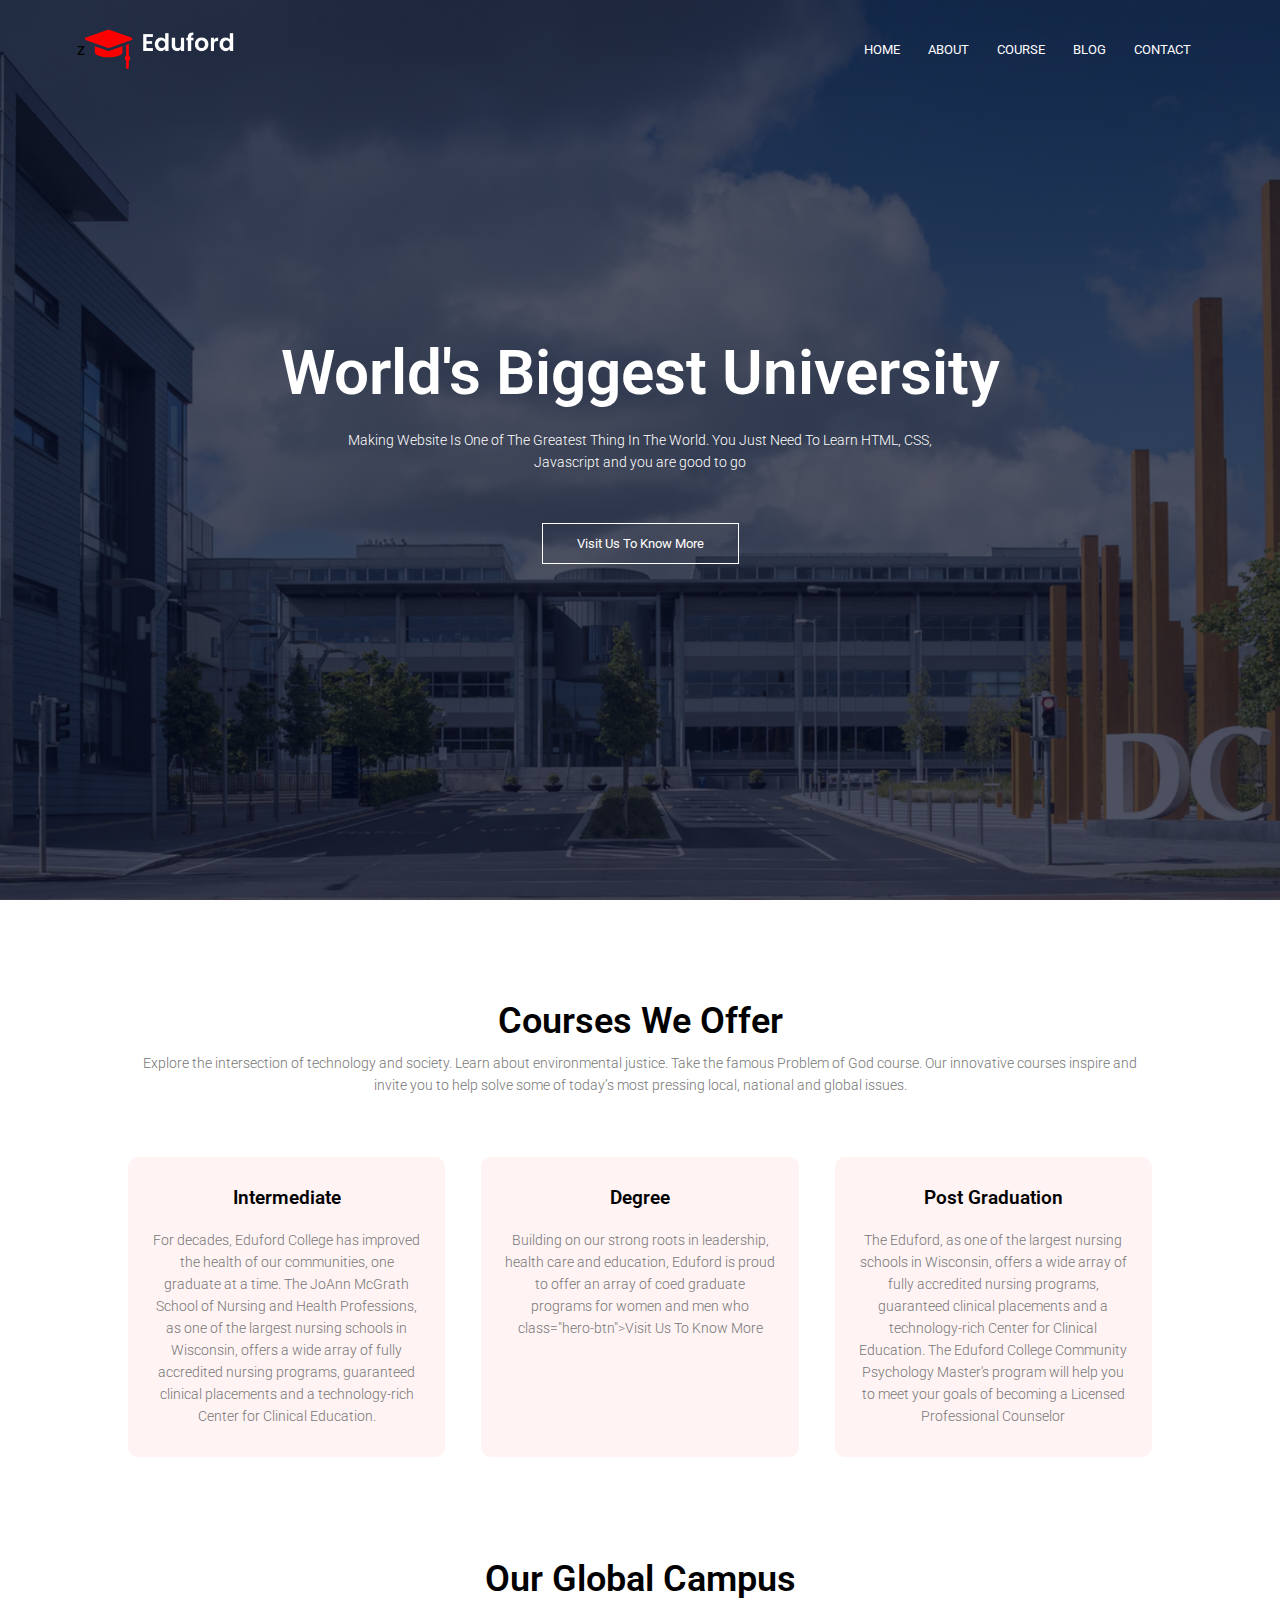
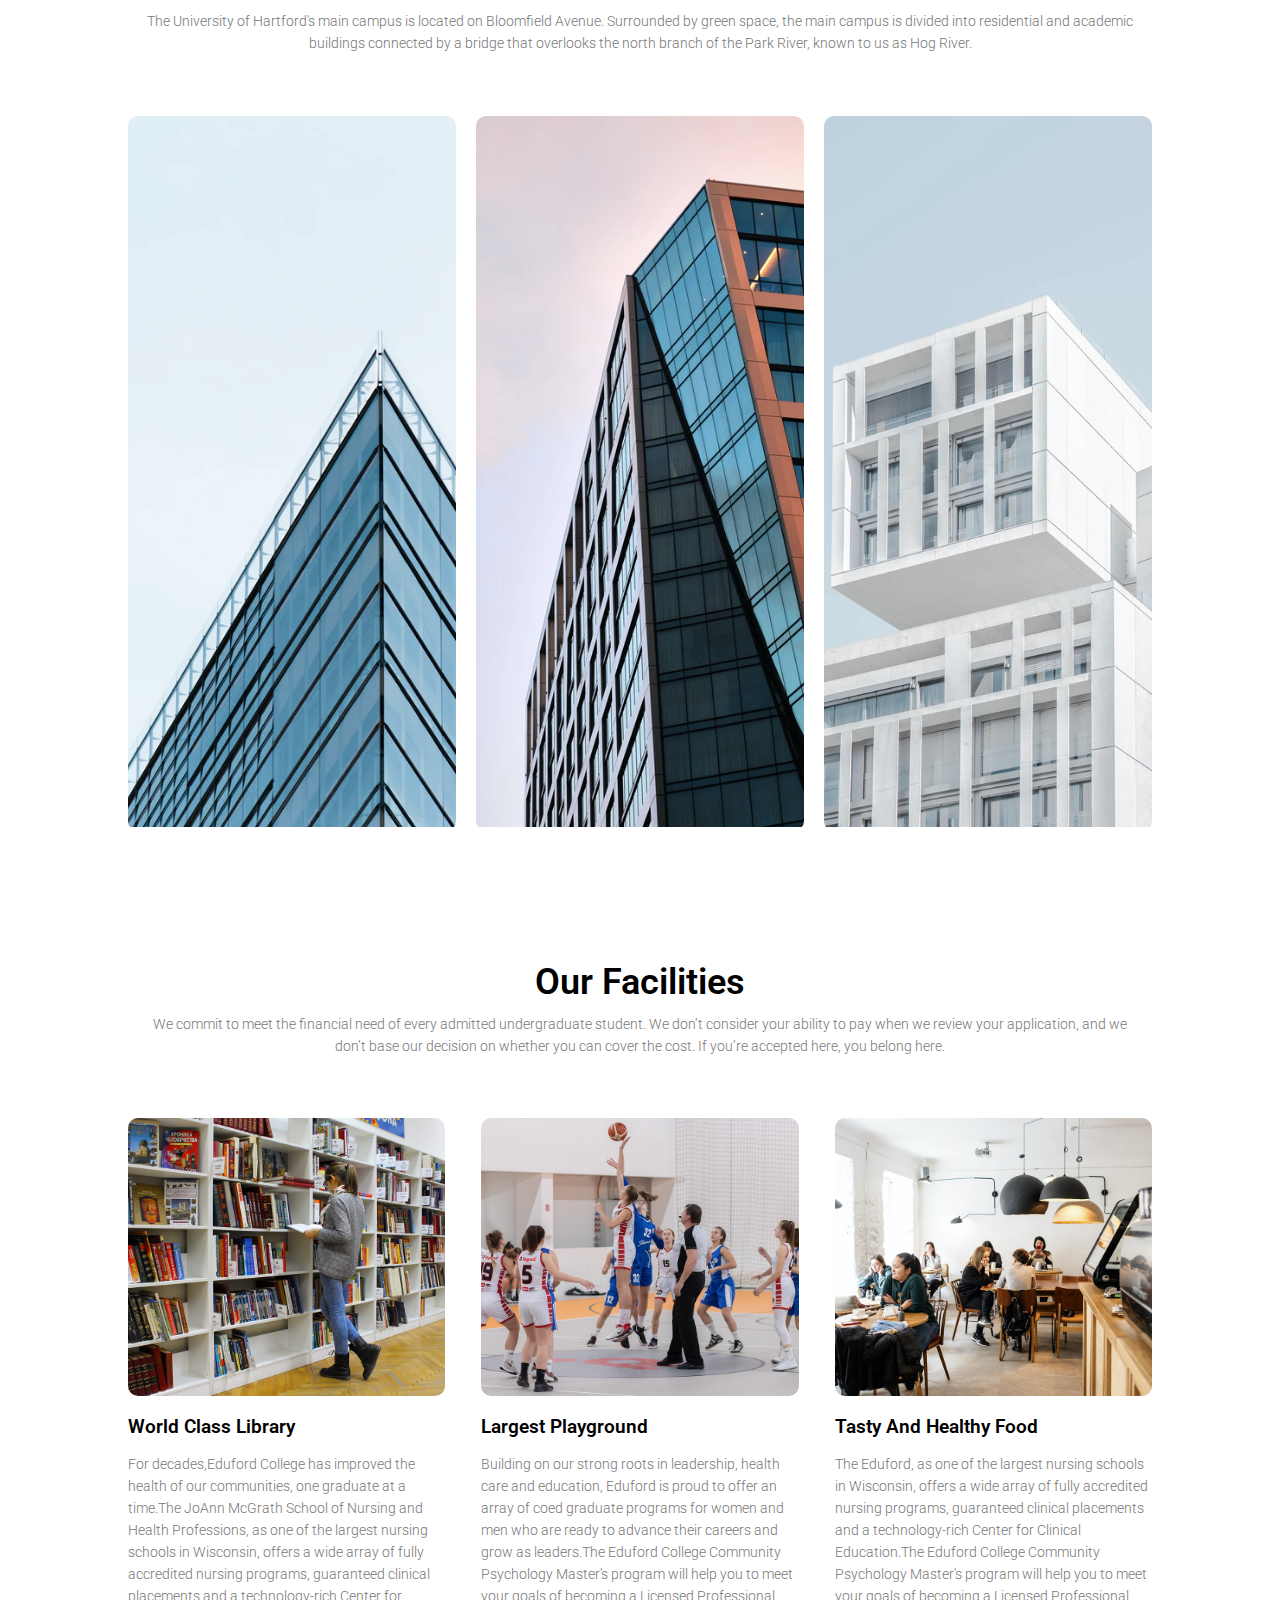
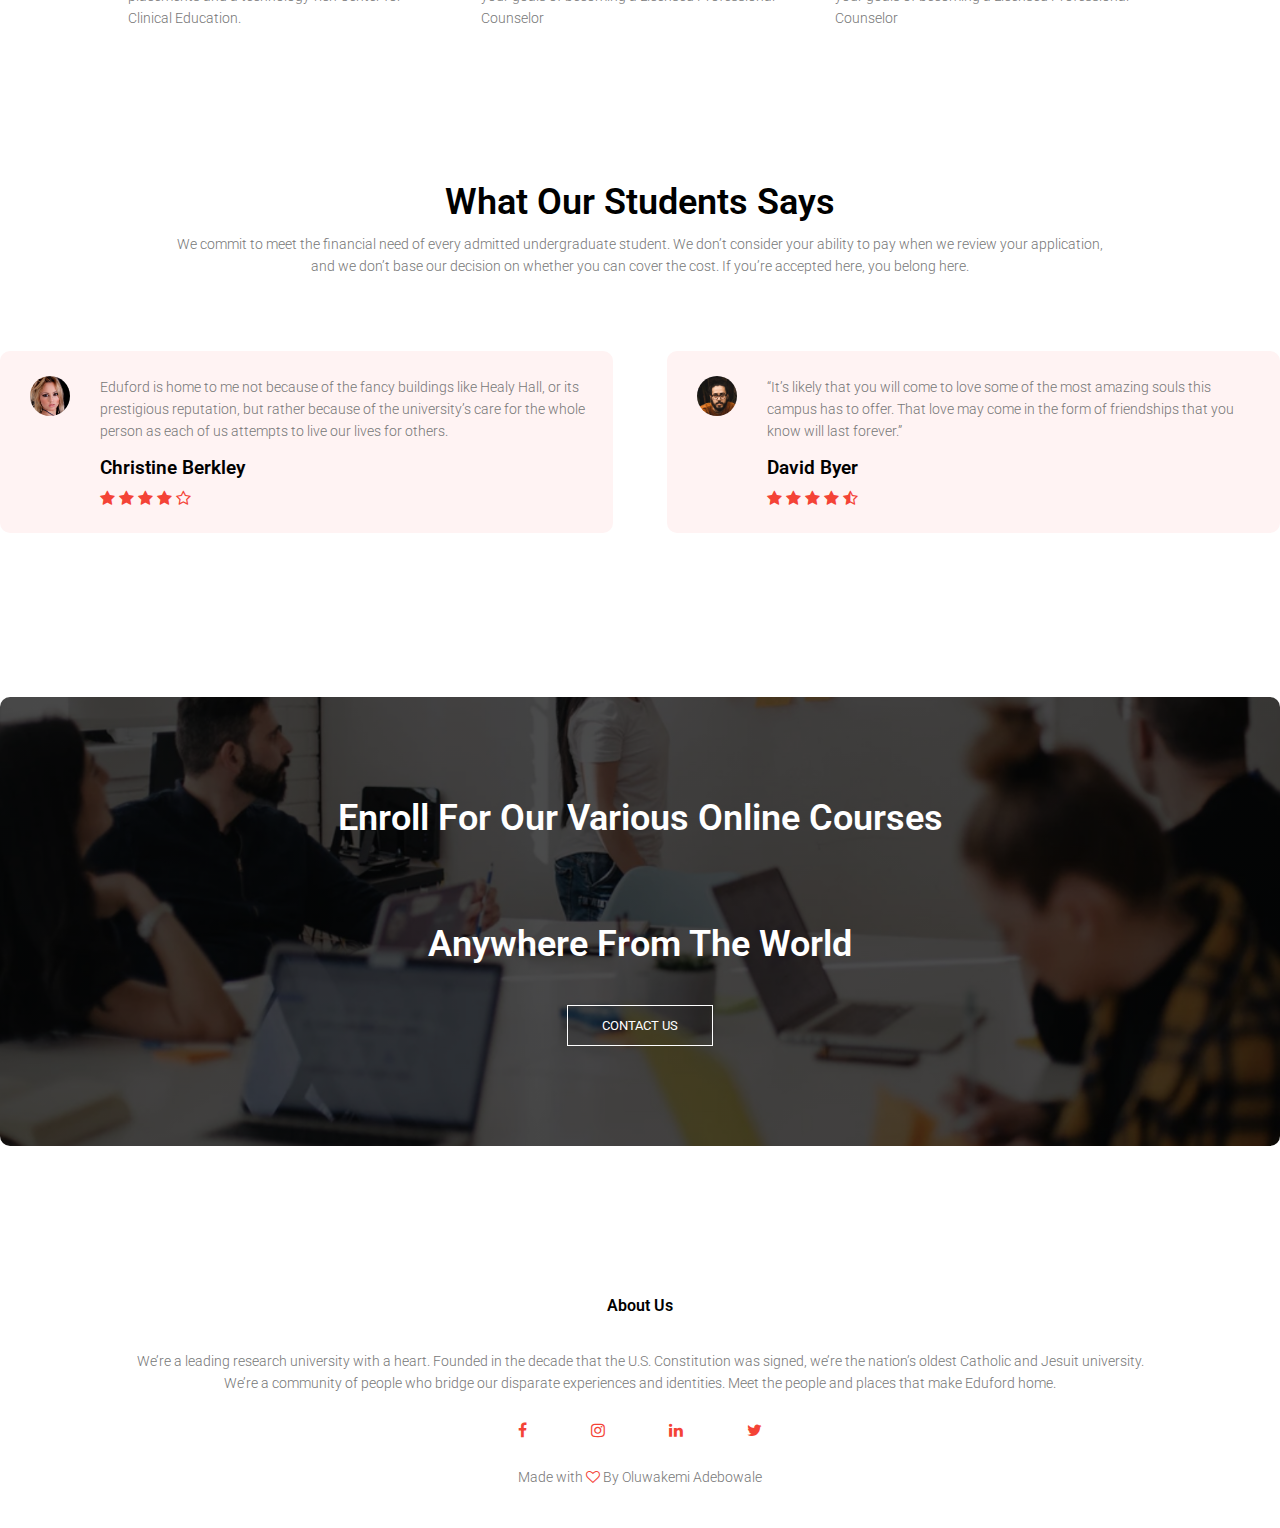
<file: index.html>
<!DOCTYPE html>
<html lang="en"> 
<head>
    <meta charset="UTF-8">
    <meta name="viewport" content="width=device-width, initial-scale=1.0">
    <title>University Website Design</title>
    <link rel="stylesheet" href="style.css">
    <link rel="preconnect" href="https://fonts.gstatic.com">
    <link href="https://fonts.googleapis.com/css2?family=Reddit+Mono:wght@200..900&family=Roboto:ital,wght@0,100;0,300;0,400;0,500;0,700;0,900;1,100;1,300;1,400;1,500;1,700;1,900&display=swap" rel="stylesheet">
    <link rel="stylesheet" href="/font-awesome-4.7.0/css/font-awesome.min.css">
    
</head>
<body>
<section class="header">
        <nav>z
            <a href="index.html"><img src="./images/logo (1).png"></a>
            <div class="nav-links" id="navLinks">
                <i class="fa fa-times" onclick="hideMenu()"></i>
                <ul>
                    <li><a href="index.html">HOME </a></li>
                    <li><a href="about.html">ABOUT </a></li>
                    <li><a href="course.html">COURSE</a></li>
                    <li><a href="blog.html">BLOG </a></li>
                    <li><a href="contact.html">CONTACT</a></li>
                </ul>
            </div>
            <i class="fa fa-bars" onclick="showMenu()"></i>
        </nav>

        <div class="text-box">
            <h1>World's Biggest University</h1>
            <p>Making Website Is One of The Greatest Thing In The World. You Just Need To Learn HTML, CSS, <br>Javascript and you are good to go</p>
            <a href="" class="hero-btn">Visit Us To Know More</a>

        </div>
    </section>

    <!------ Course ----->

    <section class="course">
        <h1>Courses We Offer</h1>
        <p>Explore the intersection of technology and society. Learn about environmental justice. Take the famous Problem of God course. Our innovative courses inspire and invite you to help solve some of today’s most pressing local, national and global issues.</p>

        <div class="row">
            <div class="course-col">
                <h3>Intermediate</h3>
                <p>For decades, Eduford College has improved the health of our communities, one graduate at a time. The JoAnn McGrath School of Nursing and Health Professions, as one of the largest nursing schools in Wisconsin, offers a wide array of fully accredited nursing programs, guaranteed clinical placements and a technology-rich Center for Clinical Education.</p>
            </div>
            <div class="course-col">
                <h3>Degree</h3>
                <p>Building on our strong roots in leadership, health care and education, Eduford is proud to offer an array of coed graduate programs for women and men who class="hero-btn">Visit Us To Know More</a>
            </div>
            <div class="course-col">
                <h3>Post Graduation</h3>
                <p>The Eduford, as one of the largest nursing schools in Wisconsin, offers a wide array of fully accredited nursing programs, guaranteed clinical placements and a technology-rich Center for Clinical Education. The Eduford College Community Psychology Master's program will help you to meet your goals of becoming a Licensed Professional Counselor</p>
            </div>        
        </div>


    </section>

    <!------ campus ----->

<section class="campus">
    <h1>Our Global Campus</h1>
    <p>The University of Hartford's main campus is located on Bloomfield Avenue. Surrounded by green space, the main campus is divided into residential and academic buildings connected by a bridge that overlooks the north branch of the Park River, known to us as Hog River.</p>

    <div class="row">
        <div class="campus-col">
            <img src="./london.png">
            <div class="layer">
                <h3>LONDON</h3>
            </div>
        </div>
        <div class="campus-col">
            <img src="./newyork.png">
            <div class="layer">
                <h3>NEW YORK</h3>         
            </div>
        </div>
        <div class="campus-col">
            <img src="./washington.png">
            <div class="layer">
                <h3>WASHINGTON</h3>
            </div>
        </div>
    </div>  

</section>

<!-- ---- Facilities ------>

<section class="facilities">
    <h1>Our Facilities</h1>
    <p>We commit to meet the financial need of every admitted undergraduate student. We don’t consider your ability to pay when we review your application, and we don’t base our decision on whether you can cover the cost. If you’re accepted here, you belong here.</p>

    <div class="row">
        <div class="facilities-col">
            <img src="./library.png">
            <h3>World Class Library</h3>
            <p>For decades,Eduford College has improved the health of our communities, one graduate at a time.The JoAnn McGrath School of Nursing and Health Professions, as one of the largest nursing schools in Wisconsin, offers a wide array of fully accredited nursing programs, guaranteed clinical placements and a technology-rich Center for Clinical Education.</p>
        </div>
        <div class="facilities-col">
            <img src="./basketball.png">
            <h3>Largest Playground</h3>
            <p>Building on our strong roots in leadership, health care and education, Eduford is proud to offer an array of coed graduate programs for women and men who are ready to advance their careers and grow as leaders.The Eduford College Community Psychology Master's program will help you to meet your goals of becoming a Licensed Professional Counselor</p>
        </div>
        <div class="facilities-col">
            <img src="./cafeteria.png">
            <h3>Tasty And Healthy Food</h3>
            <p>The Eduford, as one of the largest nursing schools in Wisconsin, offers a wide array of fully accredited nursing programs, guaranteed clinical placements and a technology-rich Center for Clinical Education.The Eduford College Community Psychology Master's program will help you to meet your goals of becoming a Licensed Professional Counselor</p>

        </div>
    </div>
    
</section>

<!------- testimonials -------->

<section class="testimonials">
    <h1>What Our Students Says</h1>
    <p>We commit to meet the financial need of every admitted undergraduate student. We don’t consider your ability to pay when we review your application,<br> and we don’t base our decision on whether you can cover the cost. If you’re accepted here, you belong here.</p>

    <div class="row">
        <div class="testimonial-col">
            <img src="./user1.jpg">
            <div>
                <p>Eduford is home to me not because of the fancy buildings like Healy Hall, or its prestigious reputation, but rather because of the university’s care for the whole person as each of us attempts to live our lives for others.</p>
                <h3>Christine Berkley</h3>
                <i class="fa fa-star"></i>
                <i class="fa fa-star"></i>
                <i class="fa fa-star"></i>
                <i class="fa fa-star"></i>
                <i class="fa fa-star-o"></i>
            </div>
        </div>
       <div class="testimonial-col">
            <img src="./user2.jpg">
            <div>
            <p>“It’s likely that you will come to love some of the most amazing souls this campus has to offer. That love may come in the form of friendships that you know will last forever.”</p>
            <h3>David Byer</h3>
             <i class="fa fa-star"></i>
             <i class="fa fa-star"></i>
             <i class="fa fa-star"></i>
             <i class="fa fa-star"></i>
             <i class="fa fa-star-half-o"></i>
        </div>
   </div>
</div>

</section>

<!------ call to action ------>

<section class="cta">
    <h1>Enroll For Our Various Online Courses  <br>   <br>  <br> Anywhere From The World </h1>
    <a href="" class="hero-btn">CONTACT US</a>
</section>

<!------ footer ------>


<section class="footer">
    <h4>About Us</h4>
    <p>We’re a leading research university with a heart. Founded in the decade that the U.S. Constitution was signed, we’re the nation’s oldest Catholic and Jesuit university.<br> We’re a community of people who bridge our disparate experiences and identities. Meet the people and places that make Eduford home.</p>
    <div class="icons">
       <i class="fa fa-facebook"></i>
       <i class="fa fa-instagram"></i>    
       <i class="fa fa-linkedin"></i>
       <i class="fa fa-twitter"></i>
    </div>

    
    <p>Made with <i class="fa fa-heart-o"></i> By Oluwakemi Adebowale</p>
</section>



    
<!------ Javascript for Toggle Menu ------>
 <script>
        var navLinks = document.getElementById("navLinks");
        function showMenu(){
            navLinks.style.right = "0";
        }
        function hideMenu() {
            navLinks.style.right = "-200px";
        }
    </script> 
</body>
</html>
</file>
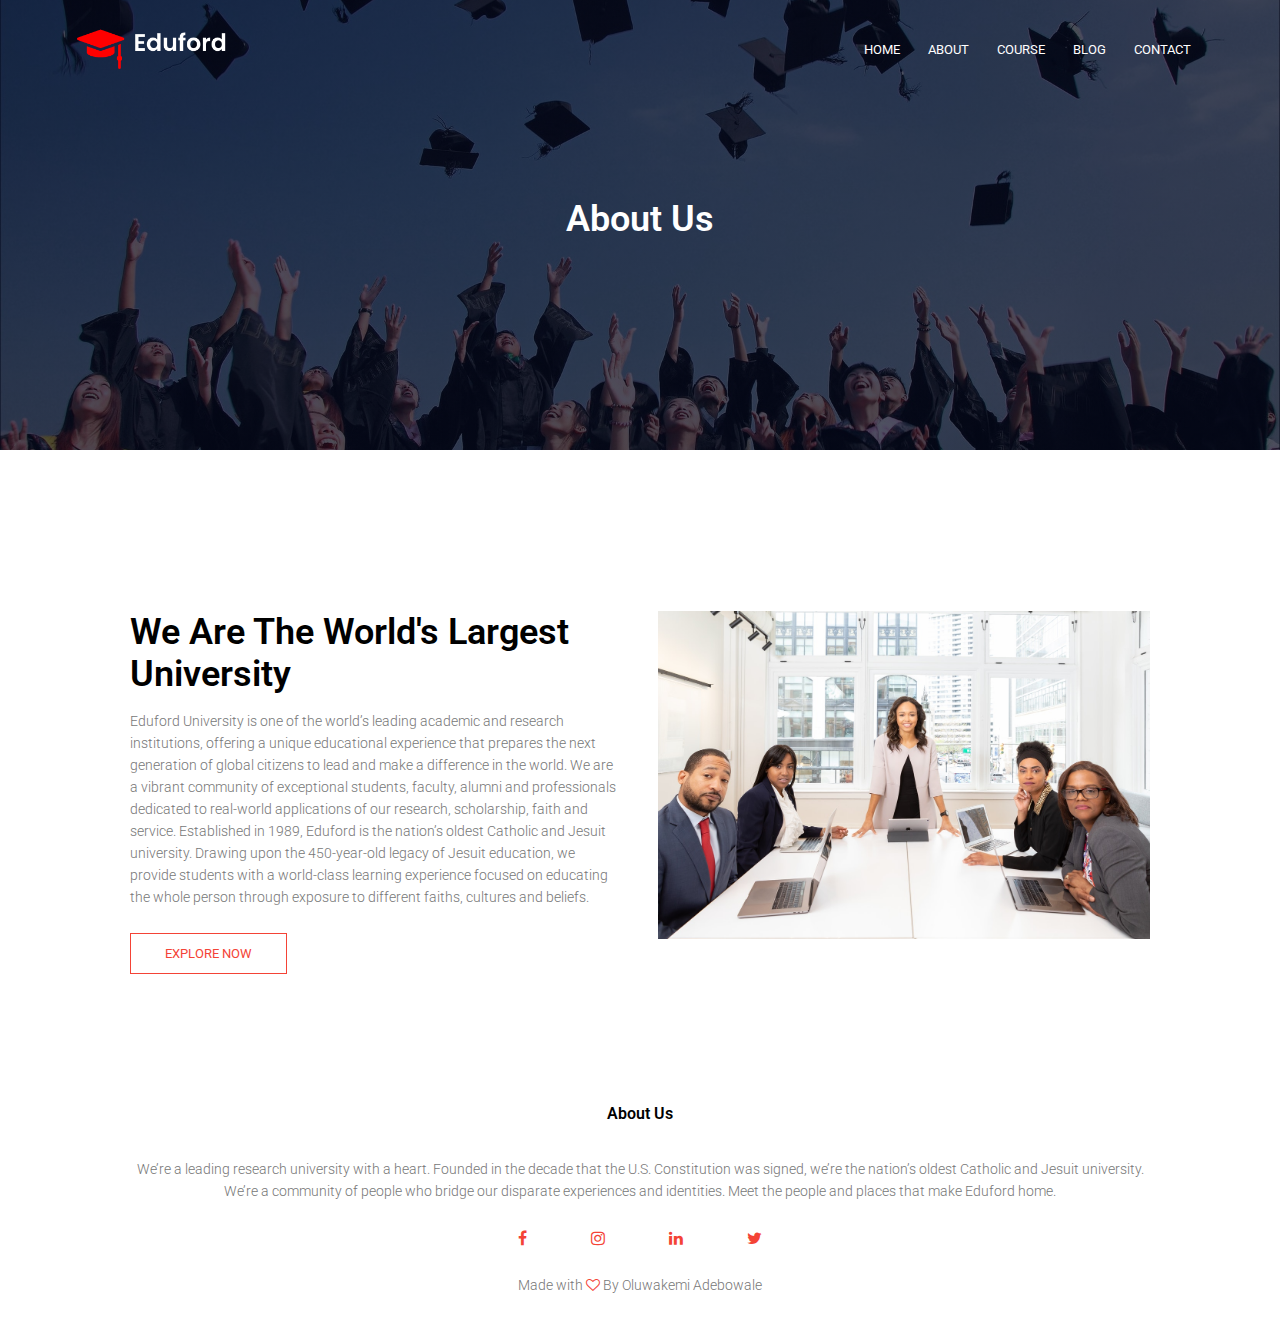
<file: about.html>
<!DOCTYPE html>
<html lang="en">
<head>
    <meta charset="UTF-8">
    <meta name="viewport" content="width=device-width, initial-scale=1.0">
    <title>University Website Design</title>
    <link rel="stylesheet" href="style.css">
    <link rel="preconnect" href="https://fonts.gstatic.com">
    <link href="https://fonts.googleapis.com/css2?family=Reddit+Mono:wght@200..900&family=Roboto:ital,wght@0,100;0,300;0,400;0,500;0,700;0,900;1,100;1,300;1,400;1,500;1,700;1,900&display=swap" rel="stylesheet">
    <link rel="stylesheet" href="/font-awesome-4.7.0/css/font-awesome.min.css">
    
</head>
<body>
<section class="sub-header">
        <nav>
            <a href="index.html"><img src="./images/logo (1).png"></a>
            <div class="nav-links" id="navLinks">
                <i class="fa fa-times" onclick="hideMenu()"></i>
                <ul>
                    <li><a href="index.html">HOME </a></li>
                    <li><a href="about.html">ABOUT </a></li>
                    <li><a href="course.html">COURSE</a></li>
                    <li><a href="blog.html">BLOG </a></li>
                    <li><a href="contact.html">CONTACT</a></li>
                </ul>
            </div>
            <i class="fa fa-bars" onclick="showMenu()"></i>
        </nav>
        <h1>About Us</h1>   
    </section>

    <!------ About us content ----->
    
<section class="about-us">

<div class="row">
    <div class="about-col">
        <h1>We Are The World's Largest University</h1>
        <p>Eduford University is one of the world’s leading academic and research institutions, offering a unique educational experience that prepares the next generation of global citizens to lead and make a difference in the world. We are a vibrant community of exceptional students, faculty, alumni and professionals dedicated to real-world applications of our research, scholarship, faith and service. Established in 1989, Eduford is the nation’s oldest Catholic and Jesuit university. Drawing upon the 450-year-old legacy of Jesuit education, we provide students with a world-class learning experience focused on educating the whole person through exposure to different faiths, cultures and beliefs.</p>
        <a href="" class="hero-btn red-btn">EXPLORE NOW</a>
    </div>
    <div class="about-col">
        <img src="./about.jpg">

    </div>
</div>
</section>

<!------ footer ------>


<section class="footer">
    <h4>About Us</h4>
    <p>We’re a leading research university with a heart. Founded in the decade that the U.S. Constitution was signed, we’re the nation’s oldest Catholic and Jesuit university.<br> We’re a community of people who bridge our disparate experiences and identities. Meet the people and places that make Eduford home.</p>
    <div class="icons">
       <i class="fa fa-facebook"></i>
       <i class="fa fa-instagram"></i>    
       <i class="fa fa-linkedin"></i>
       <i class="fa fa-twitter"></i>
    </div>

    
    <p>Made with <i class="fa fa-heart-o"></i> By Oluwakemi Adebowale</p>
</section>



    
<!------ Javascript for Toggle Menu ------>
 <script>
        var navLinks = document.getElementById("navLinks");
        function showMenu(){
            navLinks.style.right = "0";
        }
        function hideMenu() {
            navLinks.style.right = "-200px";
        }
    </script> 
</body>
</html>
</file>
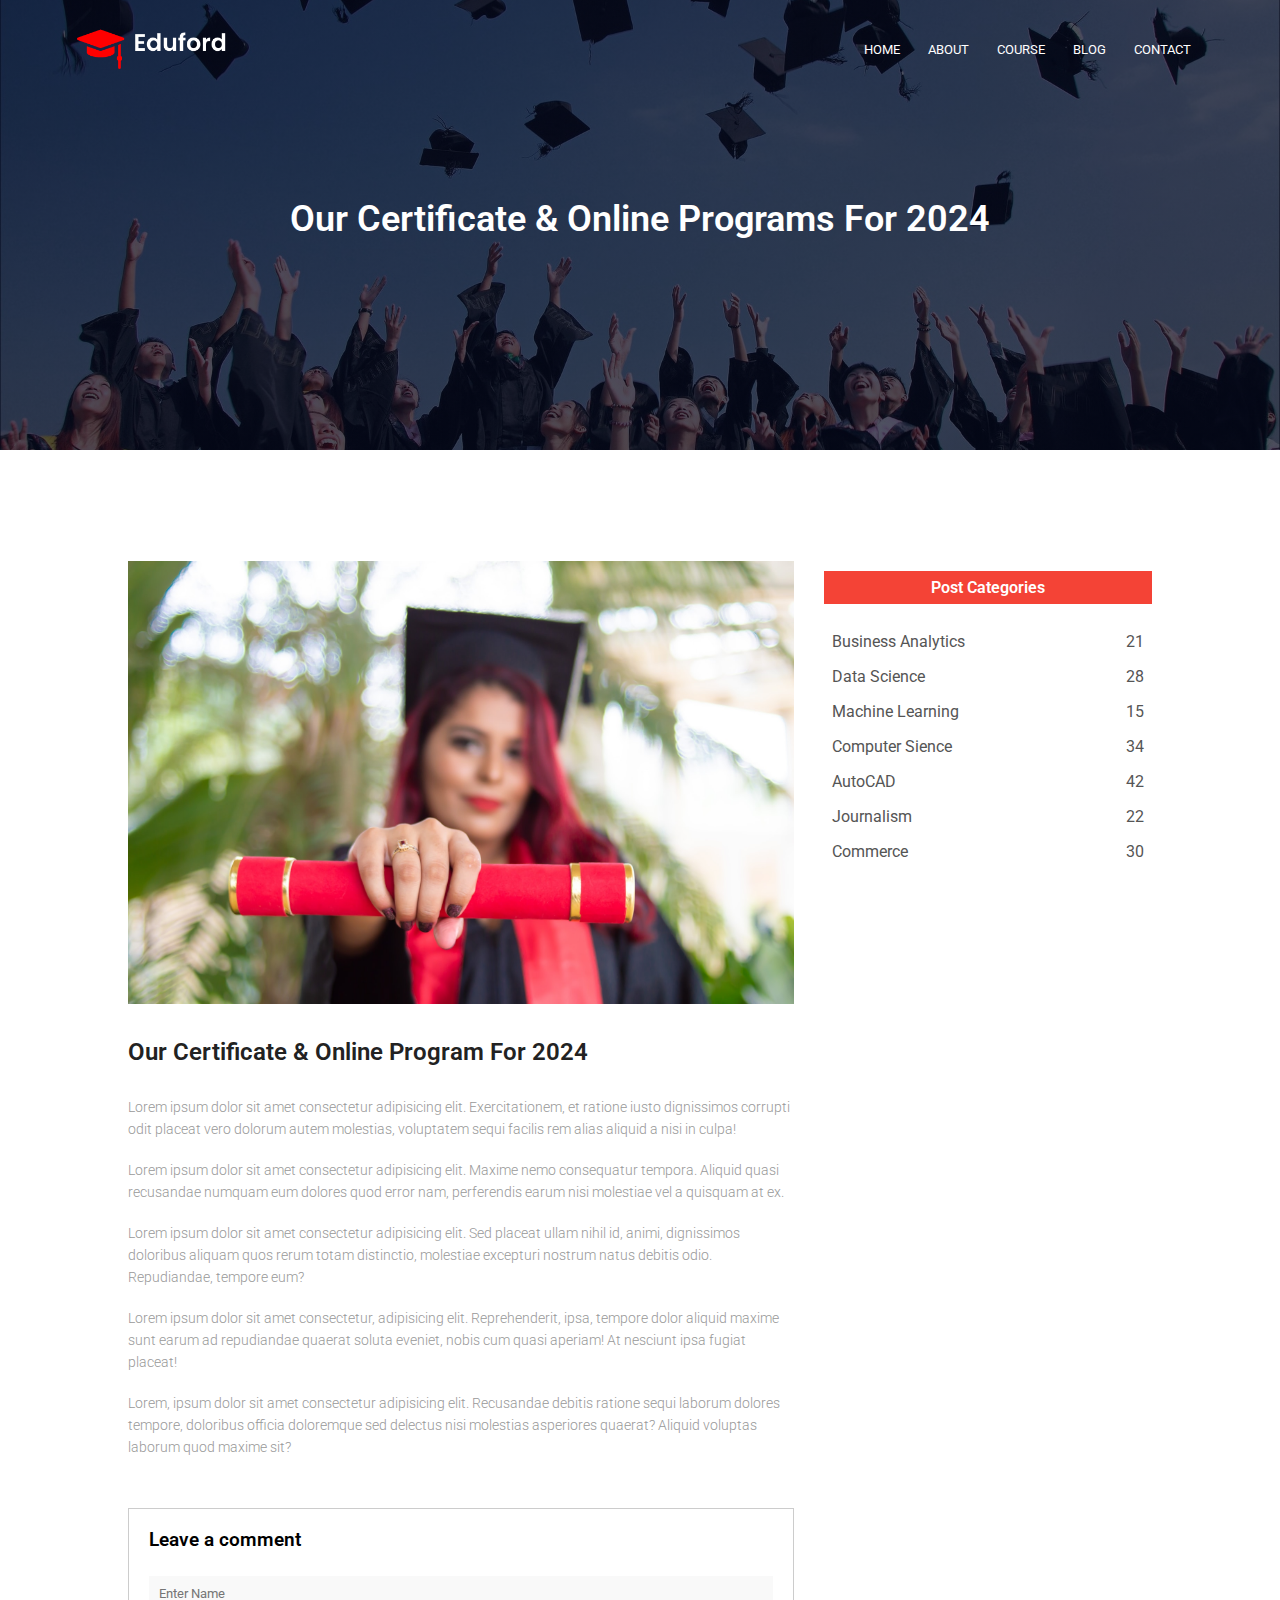
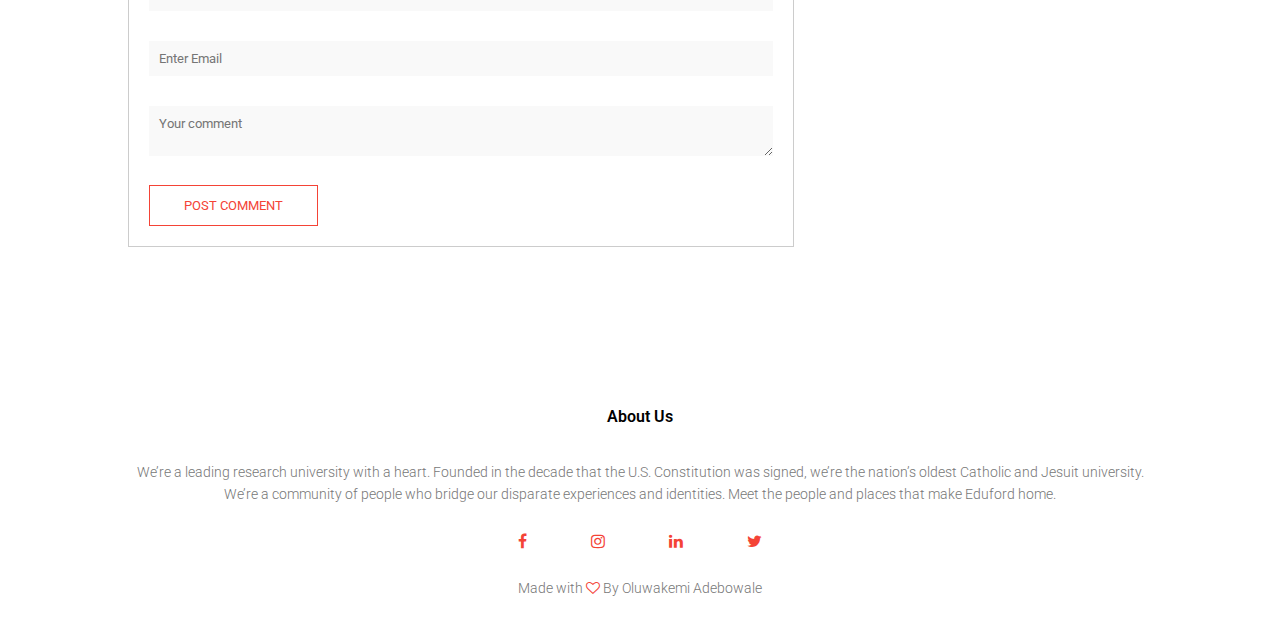
<file: blog.html>
<!DOCTYPE html>
<html lang="en">
<head>
    <meta charset="UTF-8">
    <meta name="viewport" content="width=device-width, initial-scale=1.0">
    <title>University Website Design</title>
    <link rel="stylesheet" href="style.css">
    <link rel="preconnect" href="https://fonts.gstatic.com">
    <link href="https://fonts.googleapis.com/css2?family=Reddit+Mono:wght@200..900&family=Roboto:ital,wght@0,100;0,300;0,400;0,500;0,700;0,900;1,100;1,300;1,400;1,500;1,700;1,900&display=swap" rel="stylesheet">
    <link rel="stylesheet" href="/font-awesome-4.7.0/css/font-awesome.min.css">
    
</head>
<body>
<section class="sub-header">
        <nav>
            <a href="index.html"><img src="./images/logo (1).png"></a>
            <div class="nav-links" id="navLinks">
                <i class="fa fa-times" onclick="hideMenu()"></i>
                <ul>
                    <li><a href="index.html">HOME </a></li>
                    <li><a href="about.html">ABOUT </a></li>
                    <li><a href="course.html">COURSE</a></li>
                    <li><a href="blog.html">BLOG </a></li>
                    <li><a href="contact.html">CONTACT</a></li>
                </ul>
            </div>
            <i class="fa fa-bars" onclick="showMenu()"></i>
        </nav>
        <h1>Our Certificate & Online Programs For 2024</h1>
    </section>

    <!-- blog page content -->

    <section class="blog-content">

        <div class="row">
            <div class="blog-left">
            <img src="./certificate.jpg">
            <h2>Our Certificate & Online Program For 2024</h2>
            <p>Lorem ipsum dolor sit amet consectetur adipisicing elit. Exercitationem, et ratione iusto dignissimos corrupti odit placeat vero dolorum autem molestias, voluptatem sequi facilis rem alias aliquid a nisi in culpa!</p>
            <br>
            <p>Lorem ipsum dolor sit amet consectetur adipisicing elit. Maxime nemo consequatur tempora. Aliquid quasi recusandae numquam eum dolores quod error nam, perferendis earum nisi molestiae vel a quisquam at ex.</p>
            <br>
            <p>Lorem ipsum dolor sit amet consectetur adipisicing elit. Sed placeat ullam nihil id, animi, dignissimos doloribus aliquam quos rerum totam distinctio, molestiae excepturi nostrum natus debitis odio. Repudiandae, tempore eum?</p>
            <br>
            <p>Lorem ipsum dolor sit amet consectetur, adipisicing elit. Reprehenderit, ipsa, tempore dolor aliquid maxime sunt earum ad repudiandae quaerat soluta eveniet, nobis cum quasi aperiam! At nesciunt ipsa fugiat placeat!</p>
            <br>
            <p>Lorem, ipsum dolor sit amet consectetur adipisicing elit. Recusandae debitis ratione sequi laborum dolores tempore, doloribus officia doloremque sed delectus nisi molestias asperiores quaerat? Aliquid voluptas laborum quod maxime sit?</p>

            <div class="comment-box">

                <h3>Leave a comment</h3>

                <form class="comment-form">
                    <input type="text" placeholder="Enter Name">
                    <input type="email" placeholder="Enter Email">
                    <textarea row="5" placeholder="Your comment"></textarea>   
                    <button type="submit" class="hero-btn red-btn">POST COMMENT</button>
                </form>
            </div>


            </div>
            <div class="blog-right">
                <h3>Post Categories</h3>
                <div>
                    <spam>Business Analytics</spam>
                    <spam>21</spam>
                </div>
                <div>
                    <spam>Data Science</spam>
                    <spam>28</spam>
                </div>
                <div>
                    <spam>Machine Learning</spam>
                    <spam>15</spam>
                </div>
                <div>
                    <spam>Computer Sience</spam>
                    <spam>34</spam>
                </div>
                <div>
                    <spam>AutoCAD</spam>
                    <spam>42</spam>
                </div>
                <div>
                    <spam>Journalism</spam>
                    <spam>22</spam>
                </div>
                <div>
                    <spam>Commerce</spam>
                    <spam>30</spam>
                </div>
            </div>
      </div>

    </section>

    
                

    <!------ footer ------>


<section class="footer">
    <h4>About Us</h4>
    <p>We’re a leading research university with a heart. Founded in the decade that the U.S. Constitution was signed, we’re the nation’s oldest Catholic and Jesuit university.<br> We’re a community of people who bridge our disparate experiences and identities. Meet the people and places that make Eduford home.</p>
    <div class="icons">
       <i class="fa fa-facebook"></i>
       <i class="fa fa-instagram"></i>    
       <i class="fa fa-linkedin"></i>
       <i class="fa fa-twitter"></i>
    </div>

    
    <p>Made with <i class="fa fa-heart-o"></i> By Oluwakemi Adebowale</p>
</section>


    
<!------ Javascript for Toggle Menu ------>
 <script>
        var navLinks = document.getElementById("navLinks");
        function showMenu(){
            navLinks.style.right = "0";
        }
        function hideMenu() {
            navLinks.style.right = "-200px";
        }
    </script> 
</body>
</html>
</file>
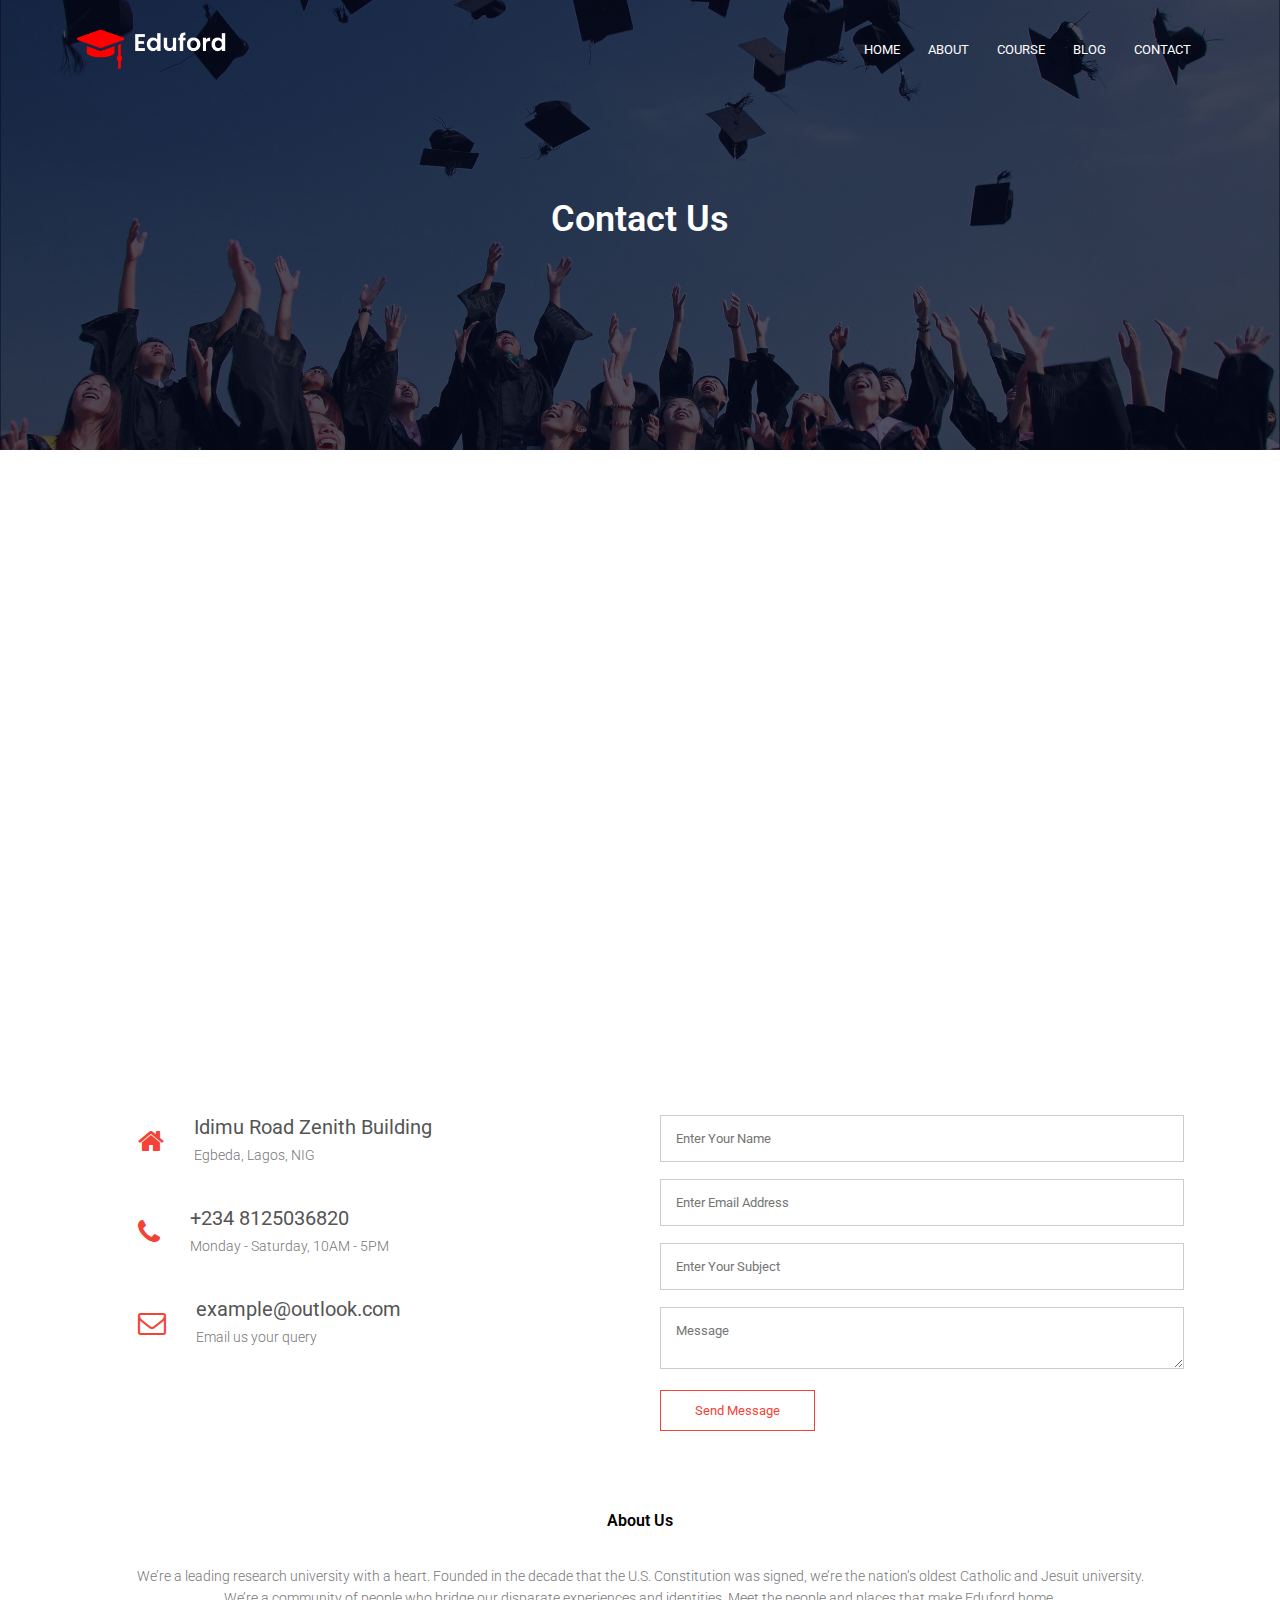
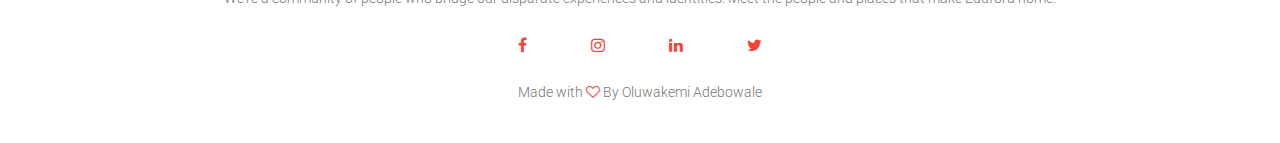
<file: contact.html>
<!DOCTYPE html>
<html lang="en">
<head>
    <meta charset="UTF-8">
    <meta name="viewport" content="width=device-width, initial-scale=1.0">
    <title>University Website Design</title>
    <link rel="stylesheet" href="style.css">
    <link rel="preconnect" href="https://fonts.gstatic.com">
    <link href="https://fonts.googleapis.com/css2?family=Reddit+Mono:wght@200..900&family=Roboto:ital,wght@0,100;0,300;0,400;0,500;0,700;0,900;1,100;1,300;1,400;1,500;1,700;1,900&display=swap" rel="stylesheet">
    <link rel="stylesheet" href="/font-awesome-4.7.0/css/font-awesome.min.css">
    
</head>
<body>
<section class="sub-header">
        <nav>
            <a href="index.html"><img src="./images/logo (1).png"></a>
            <div class="nav-links" id="navLinks">
                <i class="fa fa-times" onclick="hideMenu()"></i>
                <ul>
                    <li><a href="index.html">HOME </a></li>
                    <li><a href="about.html">ABOUT </a></li>
                    <li><a href="course.html">COURSE</a></li>
                    <li><a href="blog.html">BLOG </a></li>
                    <li><a href="contact.html">CONTACT</a></li>
                </ul>
            </div>
            <i class="fa fa-bars" onclick="showMenu()"></i>
        </nav>
        <h1>Contact Us</h1>   
    </section>

    <!------ contact us ----->
    
<section class="location">
    <iframe src="https://www.google.com/maps/embed?pb=!1m14!1m12!1m3!1d36769.32348692674!2d3.2957185006501803!3d6.5776986922127705!2m3!1f0!2f0!3f0!3m2!1i1024!2i768!4f13.1!5e0!3m2!1sen!2sng!4v1712766482595!5m2!1sen!2sng" width="600" height="450" style="border:0;" allowfullscreen="" loading="lazy" referrerpolicy="no-referrer-when-downgrade"></iframe>
</section>

<section class="contact-us">
    <div class="row">
        <div class="contact-col">
            <div>
                <i class="fa fa-home"></i>
                <span>
                    <h5>Idimu Road Zenith Building</h5>
                    <p>Egbeda, Lagos, NIG</p>
                </span>
            </div>
            <div>
                <i class="fa fa-phone"></i>
                <span>
                    <h5>+234 8125036820</h5>
                    <p>Monday - Saturday, 10AM - 5PM</p>
                </span>
            </div>
            <div>
                <i class="fa fa-envelope-o"></i>
                <span>
                    <h5>example@outlook.com</h5>
                    <p>Email us your query</p>
                </span>
            </div> 
         </div>    
         <div class="contact-col">

             <form action="form handler.php" method="post">
                <input type="text" name="name" placeholder="Enter Your Name" required>
                <input type="email" name="email" placeholder="Enter Email Address" required>
                <input type="text" name="Subject" placeholder="Enter Your Subject" required>
                <textarea row="8" name="Message"   placeholder="Message" required></textarea> 
                <button type="submit" class="hero-btn red-btn">Send Message</button>     
            </form>




</div>
    </div>

</section>

<!------ footer ------>


<section class="footer">
    <h4>About Us</h4>
    <p>We’re a leading research university with a heart. Founded in the decade that the U.S. Constitution was signed, we’re the nation’s oldest Catholic and Jesuit university.<br> We’re a community of people who bridge our disparate experiences and identities. Meet the people and places that make Eduford home.</p>
    <div class="icons">
       <i class="fa fa-facebook"></i>
       <i class="fa fa-instagram"></i>    
       <i class="fa fa-linkedin"></i>
       <i class="fa fa-twitter"></i>
    </div>

    
    <p>Made with <i class="fa fa-heart-o"></i> By Oluwakemi Adebowale</p>
</section>



    
<!------ Javascript for Toggle Menu ------>
 <script>
        var navLinks = document.getElementById("navLinks");
        function showMenu(){
            navLinks.style.right = "0";
        }
        function hideMenu() {
            navLinks.style.right = "-200px";
        }
    </script> 
</body>
</html>
</file>
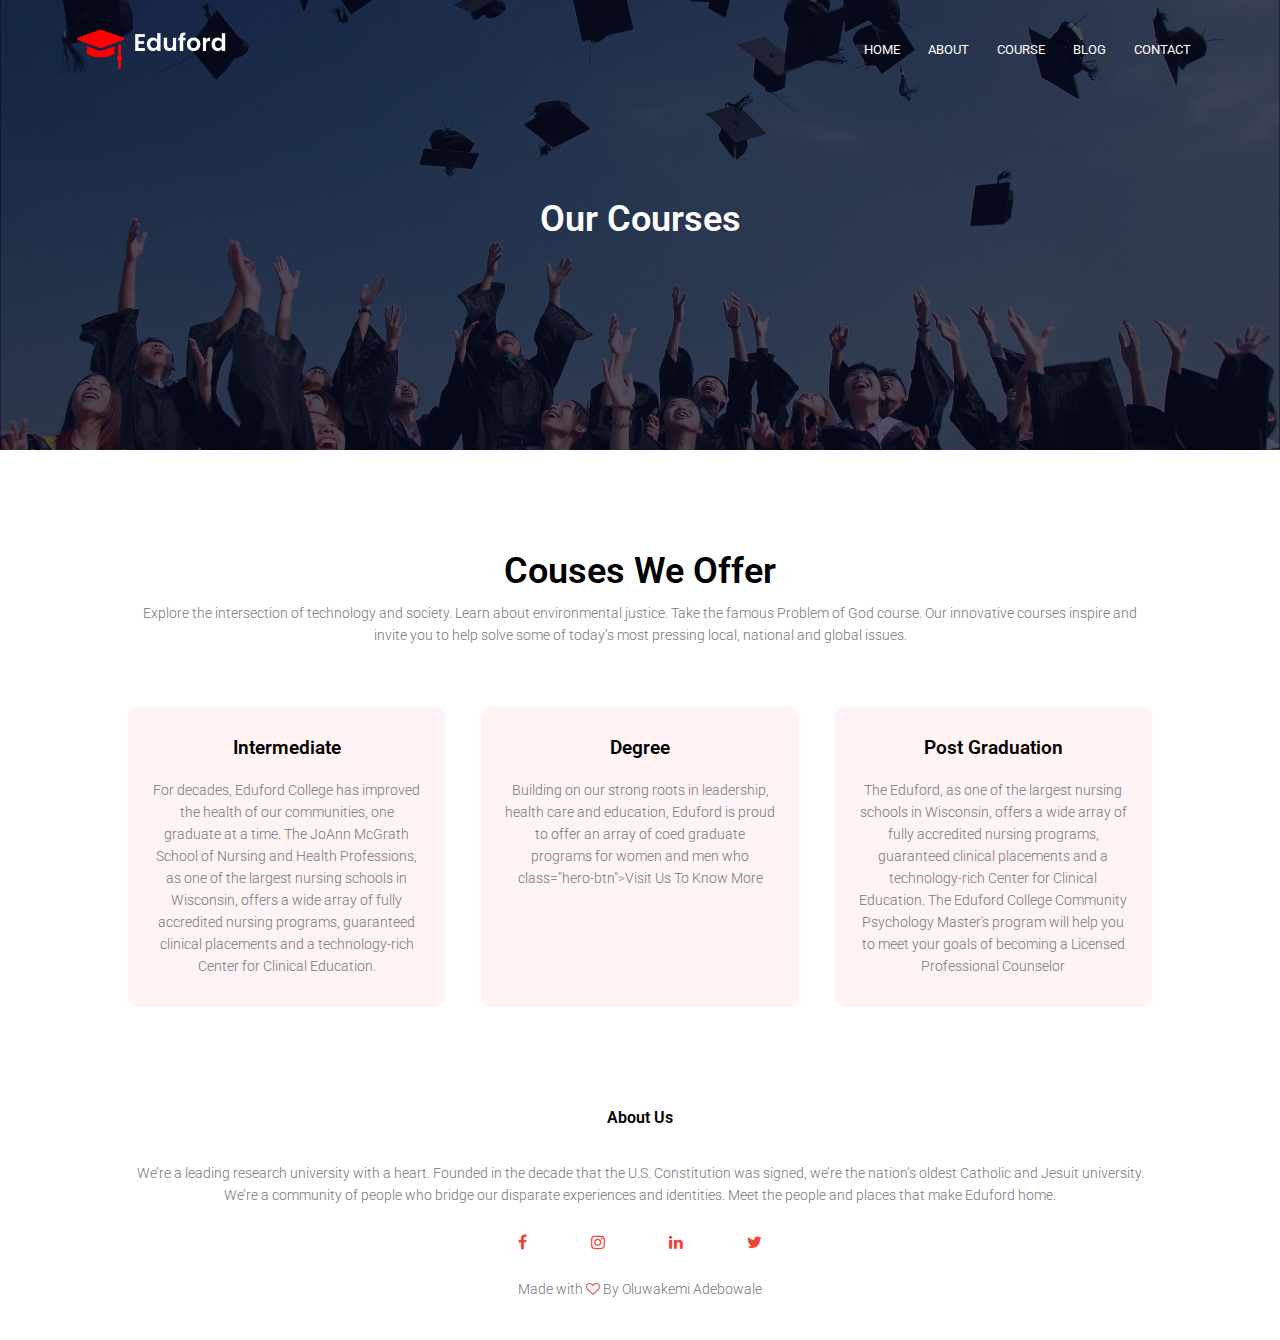
<file: course.html>
<!DOCTYPE html>
<html lang="en">
<head>
    <meta charset="UTF-8">
    <meta name="viewport" content="width=device-width, initial-scale=1.0">
    <title>University Website Design</title>
    <link rel="stylesheet" href="style.css">
    <link rel="preconnect" href="https://fonts.gstatic.com">
    <link href="https://fonts.googleapis.com/css2?family=Reddit+Mono:wght@200..900&family=Roboto:ital,wght@0,100;0,300;0,400;0,500;0,700;0,900;1,100;1,300;1,400;1,500;1,700;1,900&display=swap" rel="stylesheet">
    <link rel="stylesheet" href="/font-awesome-4.7.0/css/font-awesome.min.css">
    
</head>
<body>
<section class="sub-header">
        <nav>
            <a href="index.html"><img src="./images/logo (1).png"></a>
            <div class="nav-links" id="navLinks">
                <i class="fa fa-times" onclick="hideMenu()"></i>
                <ul>
                    <li><a href="index.html">HOME </a></li>
                    <li><a href="about.html">ABOUT </a></li>
                    <li><a href="course.html">COURSE</a></li>
                    <li><a href="blog.html">BLOG </a></li>
                    <li><a href="contact.html">CONTACT</a></li>
                </ul>
            </div>
            <i class="fa fa-bars" onclick="showMenu()"></i>
        </nav>
        <h1>Our Courses</h1>   
    </section>
<!-- course -->

    <section class="course">
        <h1>Couses We Offer</h1>
        <p>Explore the intersection of technology and society. Learn about environmental justice. Take the famous Problem of God course. Our innovative courses inspire and invite you to help solve some of today’s most pressing local, national and global issues.</p>

        <div class="row">
            <div class="course-col">
                <h3>Intermediate</h3>
                <p>For decades, Eduford College has improved the health of our communities, one graduate at a time. The JoAnn McGrath School of Nursing and Health Professions, as one of the largest nursing schools in Wisconsin, offers a wide array of fully accredited nursing programs, guaranteed clinical placements and a technology-rich Center for Clinical Education.</p>
            </div>
            <div class="course-col">
                <h3>Degree</h3>
                <p>Building on our strong roots in leadership, health care and education, Eduford is proud to offer an array of coed graduate programs for women and men who class="hero-btn">Visit Us To Know More</a>
            </div>
            <div class="course-col">
                <h3>Post Graduation</h3>
                <p>The Eduford, as one of the largest nursing schools in Wisconsin, offers a wide array of fully accredited nursing programs, guaranteed clinical placements and a technology-rich Center for Clinical Education. The Eduford College Community Psychology Master's program will help you to meet your goals of becoming a Licensed Professional Counselor</p>
            </div>          
        </div>


    </section>


                

<!------ footer ------>


<section class="footer">
    <h4>About Us</h4>
    <p>We’re a leading research university with a heart. Founded in the decade that the U.S. Constitution was signed, we’re the nation’s oldest Catholic and Jesuit university.<br> We’re a community of people who bridge our disparate experiences and identities. Meet the people and places that make Eduford home.</p>
    <div class="icons">
       <i class="fa fa-facebook"></i>
       <i class="fa fa-instagram"></i>    
       <i class="fa fa-linkedin"></i>
       <i class="fa fa-twitter"></i>
    </div>

    
    <p>Made with <i class="fa fa-heart-o"></i> By Oluwakemi Adebowale</p>
</section>



    
<!------ Javascript for Toggle Menu ------>
 <script>
        var navLinks = document.getElementById("navLinks");
        function showMenu(){
            navLinks.style.right = "0";
        }
        function hideMenu() {
            navLinks.style.right = "-200px";
        }
    </script> 
</body>
</html>
</file>
<file: style.css>
*{
    margin: 0;
    padding: 0;
    font-family:"Roboto", sans-serif;
}
.header{
    min-height: 100vh;
    width: 100%;
    background-image: linear-gradient(rgba(4,9,30,0.7),rgba(4,8,30,0.7)),url(./banner.png);
    background-position: center;
    background-size: cover;
    position: relative;
}
nav{
    display: flex;
    padding: 2% 6%;
    justify-content: space-between;
    align-items: center;
}
nav img{
    width: 150px;
}
.nav-links{
    flex: 1;
    text-align: right;
}
.nav-links ul li{
    list-style: none;
    display: inline-block;
    padding: 8px 12px;
    position: relative;
}
.nav-links ul li a{
    color: #fff;
    text-decoration: none;
    font-size: 13px;
}
.nav-links ul li::after{
    content: '';
    width: 0%;
    height: 2px;
    background: #f44336;
    display: block;
    margin: auto;
    transition: 0.5s;
}
.nav-links ul li:hover::after{
    width:100% ;
}
.text-box{
    width: 90%;
    color: #fff;
    position: absolute;
    top: 50%;
    left: 50%;
    transform: translate(-50%,-50%);
    text-align: center;
}
.text-box h1{
    font-size: 62px;
}
.text-box p{
    margin: 10px 0 40px;
    font-size: 14px;
    color: #fff;
}
.hero-btn{
    display: inline-block;
    text-decoration: none;
    color: #fff;
    border: 1px solid #fff;
    padding: 12px 34px;
    font-size: 13px;
    background: transparent;
    position: relative;
    cursor: pointer;
}
.hero-btn:hover{
    border: 1px solid #f44336;
    background: #f44336;
    transform: 1s;
}

nav .fa{
    display: none;
}

@media(max-width: 700px){
    .text-box h1{
        font-size: 20px;
    }
    .nav-links.ul li{
        display: block;
    }
    .nav-links{
        position: fixed;
        background: #f44336;
        height: 100vh;
        width: 200px;
        top: 0;
        right: -200px;
        text-align:left ;
        z-index: 2;
        transition: 1s;
    }
    nav.fa{
        display: block;
        color: #fff;
        margin: 10px;
        font-size: 22px;
        cursor: pointer;
    }
    .nav-links.ul{
        padding: 30px;
    }

}

/*------Course-----*/

.course{
    width: 80%;
    margin: auto;
    text-align: center;
    padding-top: 100px;
}
h1{
    font-size: 36px;
    font-weight: 600;
}

p{
    color: #777;
    font-size: 14px;
    font-weight: 300;
    line-height: 22px;
    padding: 10px;
}
.row{
    margin-top: 5%;
    display: flex;
    justify-content: space-between;
 }
 .course-col{
    flex-basis: 31%;
    background: #fff3f3;
    border-radius: 10px;
    margin-bottom: 5%;
    padding: 20px 12px;
    box-sizing: border-box;
    transition: 0.5s;
 }
 h3{
    text-align: center;
    font-weight: 600;
    margin: 10px 0;
 }
 .course-col:hover{
    box-shadow: 0 0 20px 0px rgba(0,0,0,0.2);
 }
 @media(max-width: 700px){
    .row{
        flex-direction: column;
    }
 } 


 /*------ campus -----*/

.campus{
    width: 80%;
    margin: auto;
    text-align: center;
    padding-top: 50px;
}
.campus-col{
    flex-basis: 32%;
    border-radius: 10px;
    margin-bottom: 30px;
    position: relative;
    overflow: hidden;   
}
campus-col img{
    width: 100%;
    display: block;
}
.layer{
    background: transparent;
    height: 100%;
    width: 100%;
    position: absolute;
    top: 0;
    left: 0; 
    transition: 0.5s;
}
.layer:hover{
    background: rgba(226, 0, 0, 0.7);
}
.layer h3{
    width: 100%;
    font-weight: 500;
    color: #fff;
    font-size: 26px;
    bottom: 0;
    left: 50%;
    transform: translateX(-50%);
    position: absolute;
    opacity: 0;
    transition: 0.5s;
}
.layer:hover h3{
    bottom: 49%;
    opacity: 1;
}

/*------- facilities --------*/

.facilities{
    width: 80%;
    margin: auto;
    text-align: center;
    padding-top: 100px;
}
.facilities-col{
    flex-basis: 31%;
    border-radius: 10px;
    margin-bottom: 5%;
    text-align: left; 
}
.facilities-col img{
    width: 100%;
    border-radius: 10px;   
}
.facilities-col p{
    padding: 0;
}
.facilities-col h3{
    margin-top: 16px;
    margin-bottom: 15px;
    text-align: left;
}

/*------- testimonials -------*/

.testimonials{
    width: 80;
    margin: auto;
    padding-top: 100px;
    text-align: center;
}
.testimonial-col{
    flex-basis: 44%;
    border-radius: 10px;
    margin-bottom: 5%;
    text-align: left;
    background: #fff3f3;
    padding: 25px;
    cursor: pointer;
    display: flex;
}
.testimonial-col img{
    height: 40px;
    margin-left: 5px;
    margin-right: 30px;
    border-radius: 50%;
}
.testimonial-col p{
    padding: 0;
}
.testimonial-col h3{
    margin-top: 15px;
    text-align:left ;
}
.testimonial-col .fa{
    color: #f44336;
}
@media(max-width: 700px){
    .testimonial-col img{
        margin-left: 0px;
        margin-right: 15px;
    }
}

/*----- CALL TO ACTION -----*/

.cta{
    margin: 100px auto;
    width: 100%;
    background-image: linear-gradient(rgba(0,0,0,0.7),rgba(0,0,0,0.7)),url(./banner2.jpg);
    background-position: center;
    background-size: cover;
    border-radius: 10px;
    text-align: center;
    padding: 100px 0;     
}
.cta h1{
    color: #fff;
    margin-bottom: 40px;
    padding: 0;
}

@media(max-width: 700px){
    .cta hi{
        font-size: 24px;
    }
}

/* ------ footer ------ */

.footer{
    width: 100%;
    text-align: center;
    padding: 30px 0;
}

.footer h4{
    margin-bottom: 25px;
    margin-top: 20px;
    font-weight: 600;
}
.icons .fa{
    color: #f44336;
    margin: 0 30px;
    cursor: pointer;
    padding: 18px 0;
}
.fa-heart-o{
    color: #f44336;
}

/* about us page */
.sub-header{
    height: 50vh;
    width:100% ;
    background-image: linear-gradient(rgba(4,9,30,0.7),rgba(4,9,30,0.7)),url(./background.jpg);
    background-position: center;
    background-size: cover;
    text-align: center;
    color: #fff;
}
.sub-header h1{
    margin-top: 100px;   
}
.about-us{
    width: 80%;
    margin: auto;
    padding-top: 80px;
    padding-bottom: 50px;
}

.about-col{
    flex-basis: 48%;
    padding: 30px 2px;
}
.about-col img{
    width: 100%;
}

.about-col h1{
    padding-top: 0;
}
.about-col p{
    padding: 15px 0 25px;
}

.red-btn{
    border: 1px solid #f44336;
    background: transparent;
    color: #f44336;
}

.red-btn:hover{
    color: #fff;
}

/* blog content */

.blog-content{
    width: 80%;
    margin: auto;
    padding: 60px 0;
}
.blog-left{
    flex-basis: 65%;
}
.blog-left img{
    width: 100%;
}
.blog-left h2{
    color: #222;
    font-weight: 600;
    margin: 30px 0;
}
.blog-left p{
    color: #999;
    padding: 0;
}

.blog-right{
    flex-basis: 32%;
}
.blog-right h3{
    background: #f44336;
    color: #fff;
    padding: 7px 0;
    font-size: 16px;
    margin-bottom: 20px;
}
.blog-right div{
    display: flex;
    align-items: center;
    justify-content: space-between;
    color: #555;
    padding:8px ;
    box-sizing: border-box;
}

.comment-box{
    border:1px solid #ccc ;
    margin: 50px 0;
    padding: 10px 20px;
}
.comment-box h3{
    text-align: left;
}
.comment-form input, .comment-form textarea{
    width: 100%;
    padding: 10px;
    margin: 15px 0;
    box-sizing: border-box;
    border: none;
    outline: none;
    background: #f9f9f9;
}
.comment-form button{
    margin: 10px 0;
}

@media(max-width:700px){
    .sub-headerh1{
        font-size: 24px;
    }
}

/* location */

.location{
    width: 80%;
    margin: auto;
    padding: 80px 0;
}
.location iframe{
    width: 100%;
}
.contact-us{
    width: 80%;
    margin: auto;
}

.contact-col{
    flex-basis: 48%;
    margin-bottom: 30px;
}
.contact-col div{
    display: flex;
    align-items: center;
    margin-bottom: 40px;
}
.contact-col div .fa{
    font-size: 28px;
    color: #f44336;
    margin: 10px;
    margin-right: 30px;
}
.contact-col div p{
    padding: 0;
}
.contact-col div h5{
    font-size: 20px;
    margin-bottom: 5px;
    color: #555;
    font-weight: 400;
}
.contact-col input, .contact-col textarea{
    width: 100%;
    padding: 15px;
    margin-bottom: 17px;
    outline: none;
    border: 1px solid #ccc;  
}
</file>
